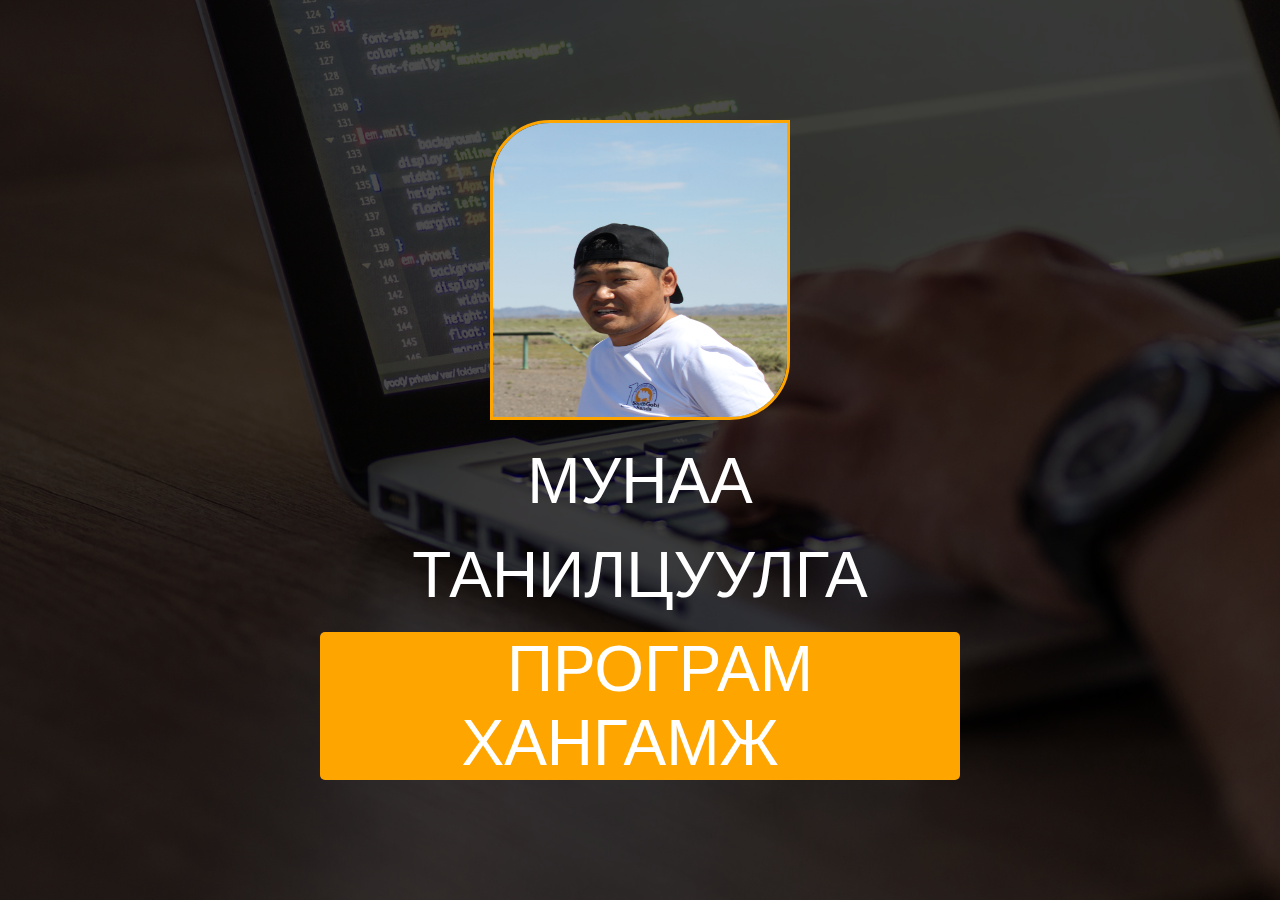
<file: index.html>
<!DOCTYPE html>
<html>
  <head>
    <meta name="viewport" content="width=device-width, initial-scale=1" />
    <link
      href="https://fonts.googleapis.com/css?family=Fira+Code:300,400,500,600,700&display=swap&subset=cyrillic,cyrillic-ext,greek,greek-ext,latin-ext"
      rel="stylesheet"
    />
    <style>
      * {
        box-sizing: border-box;
        margin: 0;
        padding: 0;
      }
      body {
        margin: 0;
        font-family: Arial, Helvetica, sans-serif;
        background-color: #fff;
      }

      .hero-image {
        background-image: url("img/showcase.jpg");
        background-color: #cccccc;
        height: 100vh;
        background-position: center;
        background-repeat: no-repeat;
        background-size: cover;
        position: relative;
      }
      .dark-way {
        width: 100%;
        height: 100%;
        position: absolute;
        top: 0;
        left: 0;
        background-color: rgba(0, 0, 0, 0.7);
      }

      .hero-text {
        text-align: center;
        position: absolute;
        top: 50%;
        left: 50%;
        transform: translate(-50%, -50%);
        color: white;
      }
      .img1 {
        border-top-left-radius: 20%;
        border-bottom-right-radius: 20%;
        height: 18.75rem;
        width: 18.75rem;
        border: 3px solid orange;
      }
      h1 {
        font-weight: 300;
        font-size: 4rem;
        text-transform: uppercase;
        margin-top: 1.25rem;
        margin-bottom: 1.25rem;
      }
      @media screen and (max-width: 1200px) {
        h1 {
          font-size: 2rem;
        }
      }

      button {
        background-color: orange;
        border: none;
        border-radius: 5px;
      }
      button:hover {
        transform: scale(1.1);
        background-image: linear-gradient(
            92deg,
            rgba(168, 168, 168, 0.04) 0%,
            rgba(168, 168, 168, 0.04) 25%,
            rgba(92, 92, 92, 0.04) 25%,
            rgba(92, 92, 92, 0.04) 50%,
            rgba(25, 25, 25, 0.04) 50%,
            rgba(25, 25, 25, 0.04) 75%,
            rgba(50, 50, 50, 0.04) 75%,
            rgba(50, 50, 50, 0.04) 100%
          ),
          linear-gradient(
            255deg,
            rgba(139, 139, 139, 0.04) 0%,
            rgba(139, 139, 139, 0.04) 25%,
            rgba(204, 204, 204, 0.04) 25%,
            rgba(204, 204, 204, 0.04) 50%,
            rgba(211, 211, 211, 0.04) 50%,
            rgba(211, 211, 211, 0.04) 75%,
            rgba(65, 65, 65, 0.04) 75%,
            rgba(65, 65, 65, 0.04) 100%
          ),
          linear-gradient(
            331deg,
            rgba(21, 21, 21, 0.04) 0%,
            rgba(21, 21, 21, 0.04) 25%,
            rgba(63, 63, 63, 0.04) 25%,
            rgba(63, 63, 63, 0.04) 50%,
            rgba(243, 243, 243, 0.04) 50%,
            rgba(243, 243, 243, 0.04) 75%,
            rgba(191, 191, 191, 0.04) 75%,
            rgba(191, 191, 191, 0.04) 100%
          ),
          linear-gradient(
            199deg,
            rgba(165, 165, 165, 0.04) 0%,
            rgba(165, 165, 165, 0.04) 25%,
            rgba(236, 236, 236, 0.04) 25%,
            rgba(236, 236, 236, 0.04) 50%,
            rgba(102, 102, 102, 0.04) 50%,
            rgba(102, 102, 102, 0.04) 75%,
            rgba(159, 159, 159, 0.04) 75%,
            rgba(159, 159, 159, 0.04) 100%
          ),
          linear-gradient(
            302deg,
            rgba(255, 255, 255, 0.04) 0%,
            rgba(255, 255, 255, 0.04) 25%,
            rgba(7, 7, 7, 0.04) 25%,
            rgba(7, 7, 7, 0.04) 50%,
            rgba(249, 249, 249, 0.04) 50%,
            rgba(249, 249, 249, 0.04) 75%,
            rgba(199, 199, 199, 0.04) 75%,
            rgba(199, 199, 199, 0.04) 100%
          ),
          linear-gradient(90deg, rgb(41, 207, 59), rgb(94, 168, 92));
        cursor: pointer;
      }
      button a {
        color: #fff;
        font-size: 4rem;
        text-align: center;
        padding: 2.5rem;
        text-decoration: none;
        text-transform: uppercase;
      }
      @media screen and (max-width: 1200px) {
        button a {
          font-size: 1.3rem;
          padding: 1.5rem, 2rem;
        }
      }
    </style>
    <title>Мунаа</title>
  </head>
  <body>
    <div class="hero-image">
      <div class="dark-way">
        <div class="hero-text">
          <img src="img/image1.jpg" alt="zurag" class="img1" />
          <h1>Мунаа</h1>
          <h1>Танилцуулга</h1>
          <button><a href="program.html">Програм хангамж</a></button>
        </div>
      </div>
    </div>
  </body>
</html>
</file>
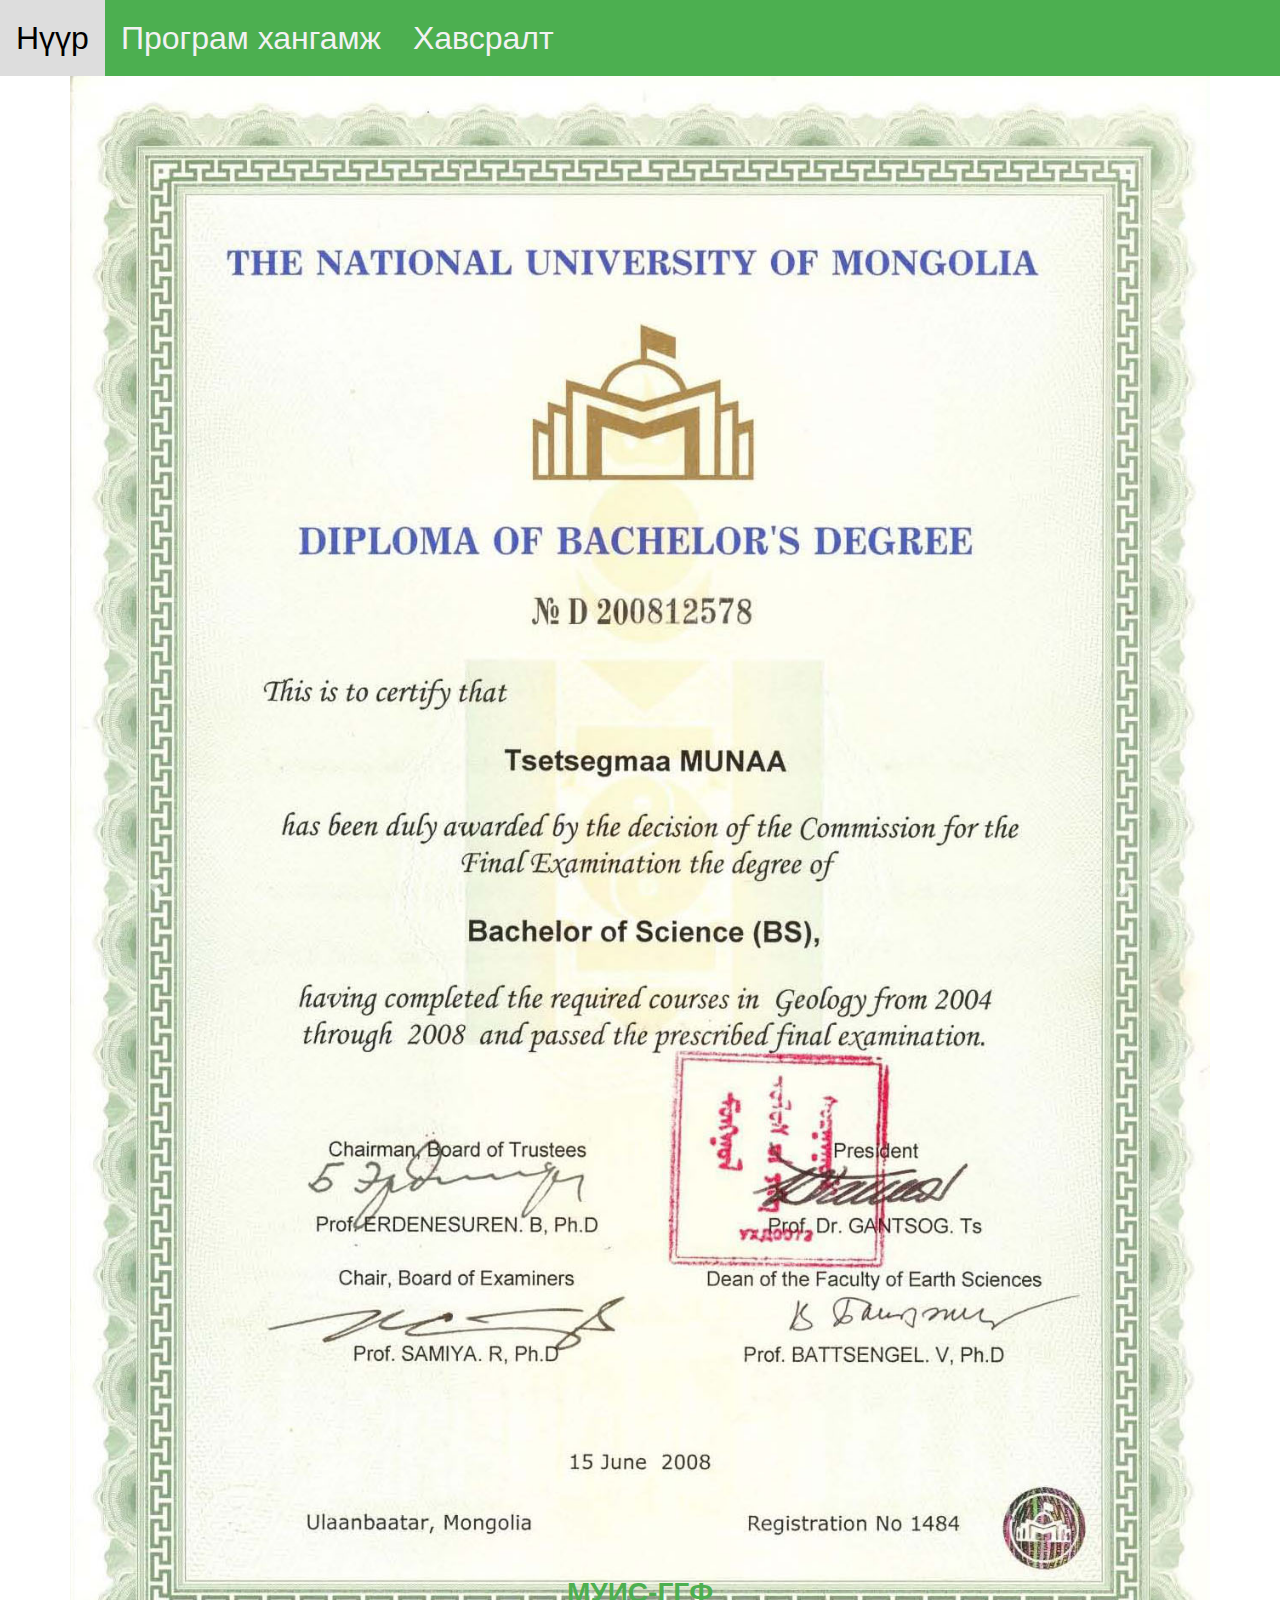
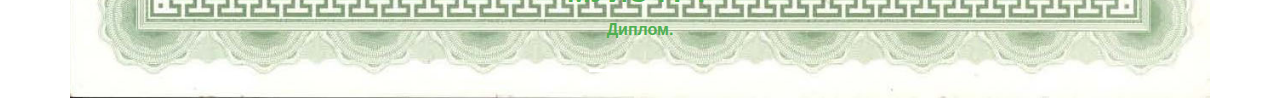
<file: attachment.html>
<!DOCTYPE html>
<html lang="en">
  <head>
    <meta charset="UTF-8" />
    <meta name="viewport" content="width=device-width, initial-scale=1.0" />
    <link
      rel="stylesheet"
      href="https://stackpath.bootstrapcdn.com/bootstrap/4.4.1/css/bootstrap.min.css"
      integrity="sha384-Vkoo8x4CGsO3+Hhxv8T/Q5PaXtkKtu6ug5TOeNV6gBiFeWPGFN9MuhOf23Q9Ifjh"
      crossorigin="anonymous"
    />
    <link
      href="https://fonts.googleapis.com/css?family=Fira+Code:300,400,500,600,700&display=swap&subset=cyrillic,cyrillic-ext,greek,greek-ext,latin-ext"
      rel="stylesheet"
    />

    <link rel="stylesheet" href="css/headstyle.css" />
    <style>
      .carousel-caption h3 {
        color: #4caf50;
        font-weight: bold;
      }
      .carousel-caption p {
        color: #4caf50;
        font-weight: bold;
      }
    </style>
    <title>Хавсралт</title>
  </head>
  <body>
    <header>
      <div class="topnav" id="myTopnav">
        <a href="index.html">Нүүр</a>
        <a href="program.html">Програм хангамж</a>
        <a href="attachment.html" class="active">Хавсралт</a>
        <a href="javascript:void(0);" class="icon" onclick="myFunction()">
          <i class="fa fa-bars"></i>
        </a>
      </div>
    </header>
    <main>
      <div class="container">
        <div class="row">
          <div
            id="carouselExampleCaptions"
            class="carousel slide"
            data-ride="carousel"
          >
            <ol class="carousel-indicators">
              <li
                data-target="#carouselExampleCaptions"
                data-slide-to="0"
                class="active"
              ></li>
              <li data-target="#carouselExampleCaptions" data-slide-to="1"></li>
              <li data-target="#carouselExampleCaptions" data-slide-to="2"></li>
            </ol>
            <div class="carousel-inner">
              <div class="carousel-item active">
                <img src="img/diplom1.jpg" class="d-block w-100" alt="diplom" />
                <div class="carousel-caption d-none d-md-block">
                  <h3>МУИС-ГГФ</h3>
                  <p>Диплом.</p>
                </div>
              </div>
              <div class="carousel-item">
                <img src="img/diplom2.jpg" class="d-block w-100" alt="diplom" />
                <div class="carousel-caption d-none d-md-block">
                  <h3>МУИС-ГГФ</h3>
                  <p>Диплом.</p>
                </div>
              </div>
              <div class="carousel-item">
                <img
                  src="img/absolute.jpg"
                  class="d-block w-100"
                  alt="absolute"
                />
                <div class="carousel-caption d-none d-md-block">
                  <h3>АБСОЛЮТ</h3>
                  <p>Англи хэлний дунд шатны суралцсан гэрчилгээ</p>
                </div>
              </div>
              <div class="carousel-item">
                <img
                  src="img/ehlel1.jpg"
                  class="d-block w-100"
                  alt="ehlel academy"
                />
                <div class="carousel-caption d-none d-md-block">
                  <h3>ЭХЛЭЛ АКАДЕМИ</h3>
                  <p>Програм хангамж</p>
                </div>
              </div>
              <div class="carousel-item">
                <img src="img/program.JPG" class="d-block w-100" alt="muis" />
                <div class="carousel-caption d-none d-md-block">
                  <h3>МУИС-ХШУИС</h3>
                  <p>Програм хангамж</p>
                </div>
              </div>
            </div>
            <a
              class="carousel-control-prev"
              href="#carouselExampleCaptions"
              role="button"
              data-slide="prev"
            >
              <span
                class="carousel-control-prev-icon"
                aria-hidden="true"
              ></span>
              <span class="sr-only">Previous</span>
            </a>
            <a
              class="carousel-control-next"
              href="#carouselExampleCaptions"
              role="button"
              data-slide="next"
            >
              <span
                class="carousel-control-next-icon"
                aria-hidden="true"
              ></span>
              <span class="sr-only">Next</span>
            </a>
          </div>
        </div>
      </div>
    </main>
    <script>
      function myFunction() {
        var x = document.getElementById("myTopnav");
        if (x.className === "topnav") {
          x.className += " responsive";
        } else {
          x.className = "topnav";
        }
      }
    </script>
    <script
      src="https://code.jquery.com/jquery-3.4.1.slim.min.js"
      integrity="sha384-J6qa4849blE2+poT4WnyKhv5vZF5SrPo0iEjwBvKU7imGFAV0wwj1yYfoRSJoZ+n"
      crossorigin="anonymous"
    ></script>
    <script
      src="https://cdn.jsdelivr.net/npm/popper.js@1.16.0/dist/umd/popper.min.js"
      integrity="sha384-Q6E9RHvbIyZFJoft+2mJbHaEWldlvI9IOYy5n3zV9zzTtmI3UksdQRVvoxMfooAo"
      crossorigin="anonymous"
    ></script>
    <script
      src="https://stackpath.bootstrapcdn.com/bootstrap/4.4.1/js/bootstrap.min.js"
      integrity="sha384-wfSDF2E50Y2D1uUdj0O3uMBJnjuUD4Ih7YwaYd1iqfktj0Uod8GCExl3Og8ifwB6"
      crossorigin="anonymous"
    ></script>
  </body>
</html>
</file>
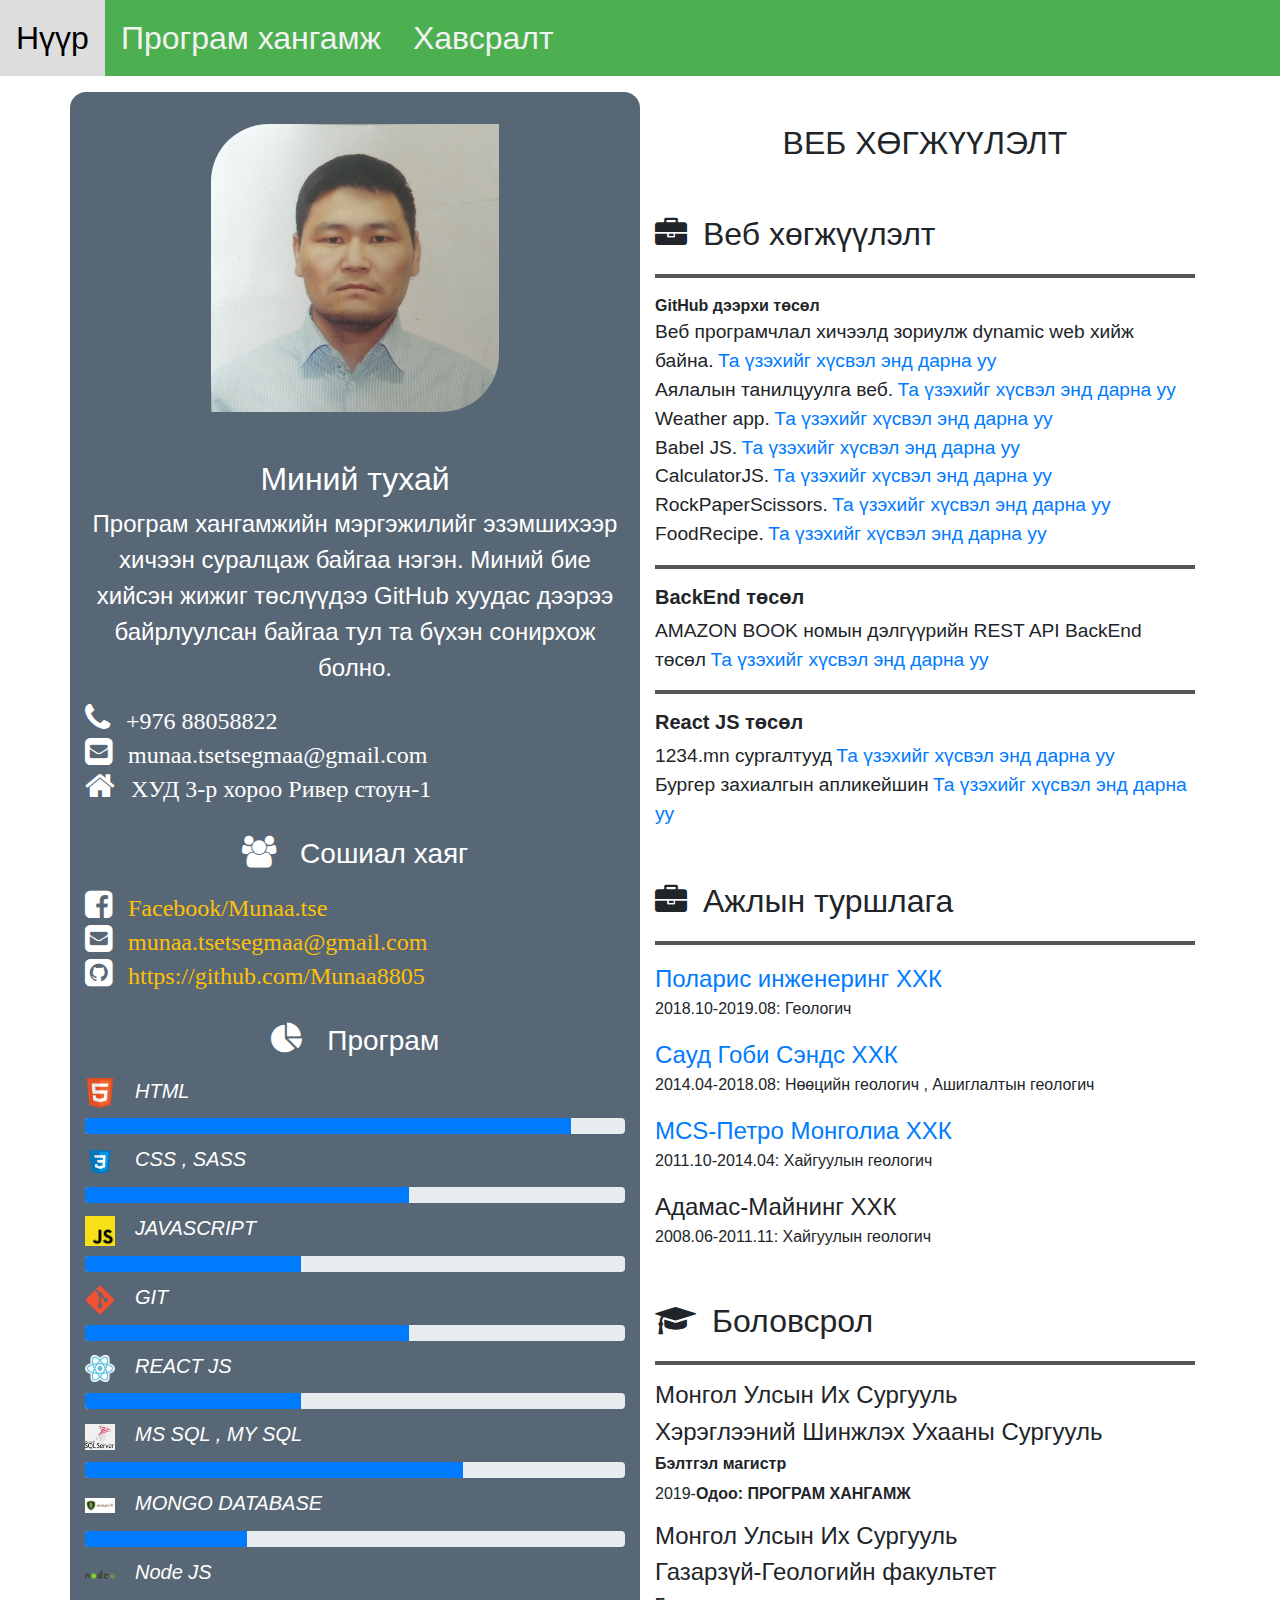
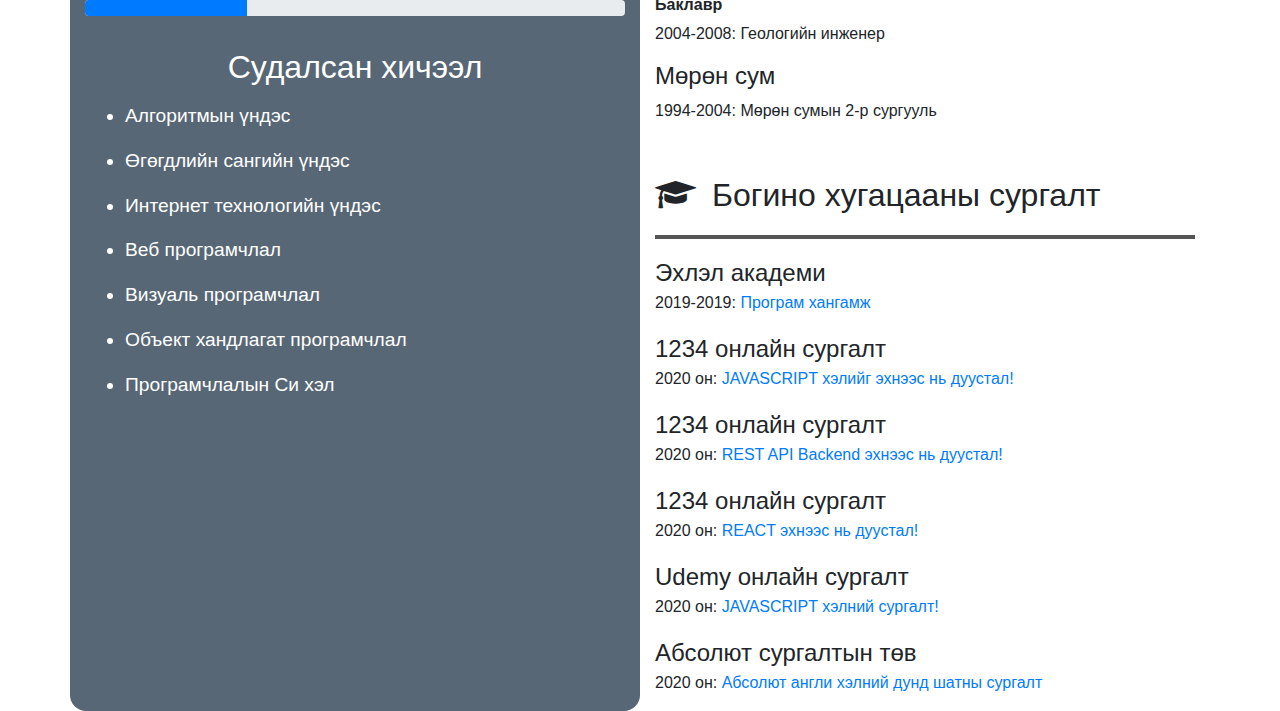
<file: program.html>
<!DOCTYPE html>
<html lang="en">
  <head>
    <meta charset="UTF-8" />
    <meta name="viewport" content="width=device-width, initial-scale=1.0" />
    <link
      rel="stylesheet"
      href="https://stackpath.bootstrapcdn.com/bootstrap/4.4.1/css/bootstrap.min.css"
      integrity="sha384-Vkoo8x4CGsO3+Hhxv8T/Q5PaXtkKtu6ug5TOeNV6gBiFeWPGFN9MuhOf23Q9Ifjh"
      crossorigin="anonymous"
    />
    <link
      rel="stylesheet"
      type="text/css"
      href="https://stackpath.bootstrapcdn.com/font-awesome/4.7.0/css/font-awesome.min.css"
    />
    <link
      href="https://fonts.googleapis.com/css?family=Fira+Code:300,400,500,600,700&display=swap&subset=cyrillic,cyrillic-ext,greek,greek-ext,latin-ext"
      rel="stylesheet"
    />

    <link rel="stylesheet" href="css/headstyle.css" />
    <link rel="stylesheet" href="css/programm.css" />

    <title>Програм хангамж</title>
  </head>
  <body>
    <header>
      <div class="topnav" id="myTopnav">
        <a href="index.html">Нүүр</a>
        <a href="program.html" class="active">Програм хангамж</a>
        <a href="attachment.html">Хавсралт</a>
        <a href="javascript:void(0);" class="icon" onclick="myFunction()">
          <i class="fa fa-bars"></i>
        </a>
      </div>
    </header>
    <main>
      <div class="container">
        <div class="row">
          <div class="col-lg-6 first-section">
            <div class="img">
              <p><img src="img/img1.jpg" alt="" class="src" /></p>
            </div>
            <div>
              <h2>Миний тухай</h2>
              <p class="information">
                Програм хангамжийн мэргэжилийг эзэмшихээр хичээн суралцаж байгаа
                нэгэн. Миний бие хийсэн жижиг төслүүдээ GitHub хуудас дээрээ
                байрлуулсан байгаа тул та бүхэн сонирхож болно.
              </p>
            </div>
            <div class="contactinfo">
              <div class="headInformation">
                <i class="fa fa-phone fa-2x"
                  ><a class="contactinformation">+976 88058822</a></i
                >
              </div>
              <div class="headInformation">
                <i class="fa fa-envelope-square fa-2x" aria-hidden="true"
                  ><a class="contactinformation"
                    >munaa.tsetsegmaa@gmail.com</a
                  ></i
                >
              </div>
              <div class="headInformation">
                <i class="fa fa-home fa-2x" aria-hidden="true"
                  ><a class="contactinformation"
                    >ХУД 3-р хороо Ривер стоун-1
                  </a></i
                >
              </div>
              <div class="headInfo">
                <i class="fa fa-users fa-2x" aria-hidden="true"></i>
                <h3>Сошиал хаяг</h3>
              </div>
              <div class="headInformation">
                <i class="fa fa-facebook-square fa-2x" aria-hidden="true"
                  ><a
                    class="socialMedia text-warning"
                    href="https://www.facebook.com/Munaa.tse"
                    target="_blank"
                    >Facebook/Munaa.tse</a
                  ></i
                >
              </div>
              <div class="headInformation">
                <i class="fa fa-envelope-square fa-2x" aria-hidden="true"
                  ><a class="socialMedia text-warning" href="" target="_blank"
                    >munaa.tsetsegmaa@gmail.com</a
                  ></i
                >
              </div>
              <div class="headInformation">
                <i class="fa fa-github-square fa-2x" aria-hidden="true"
                  ><a
                    class="socialMedia text-warning"
                    href="https://github.com/Munaa8805"
                    target="_blank"
                    >https://github.com/Munaa8805</a
                  ></i
                >
              </div>
            </div>
            <div class="softwareinfo">
              <div class="headInfo">
                <i class="fa fa-pie-chart fa-2x" aria-hidden="true"></i>
                <h3>Програм</h3>
              </div>
              <div class="softwareskill">
                <i
                  ><img src="img/html.png" class="iconlogo" alt="HTML" /><a
                    >HTML</a
                  >
                </i>
                <div class="progress">
                  <div
                    class="progress-bar"
                    role="progressbar"
                    style="width: 90%;"
                    aria-valuenow="25"
                    aria-valuemin="0"
                    aria-valuemax="100"
                  ></div>
                </div>
              </div>
              <div class="softwareskill">
                <i
                  ><img src="img/css.png" class="iconlogo" alt="CSS" /><a
                    >CSS , SASS</a
                  ></i
                >
                <div class="progress">
                  <div
                    class="progress-bar"
                    role="progressbar"
                    style="width: 60%;"
                    aria-valuenow="25"
                    aria-valuemin="0"
                    aria-valuemax="100"
                  ></div>
                </div>
              </div>
              <div class="softwareskill">
                <i
                  ><img src="img/js.png" class="iconlogo" alt="JS" /><a
                    >JAVASCRIPT</a
                  ></i
                >
                <div class="progress">
                  <div
                    class="progress-bar"
                    role="progressbar"
                    style="width: 40%;"
                    aria-valuenow="25"
                    aria-valuemin="0"
                    aria-valuemax="100"
                  ></div>
                </div>
              </div>
              <div class="softwareskill">
                <i
                  ><img src="img/git.png" class="iconlogo" alt="GIT" /><a
                    >GIT</a
                  ></i
                >
                <div class="progress">
                  <div
                    class="progress-bar"
                    role="progressbar"
                    style="width: 60%;"
                    aria-valuenow="25"
                    aria-valuemin="0"
                    aria-valuemax="100"
                  ></div>
                </div>
              </div>
              <div class="softwareskill">
                <i
                  ><img src="img/react.png" class="iconlogo" alt="REACT JS" /><a
                    >REACT JS</a
                  ></i
                >
                <div class="progress">
                  <div
                    class="progress-bar"
                    role="progressbar"
                    style="width: 40%;"
                    aria-valuenow="25"
                    aria-valuemin="0"
                    aria-valuemax="100"
                  ></div>
                </div>
              </div>
              <div class="softwareskill">
                <i
                  ><img src="img/mssql.png" class="iconlogo" alt="REACT JS" /><a
                    >MS SQL , MY SQL</a
                  ></i
                >
                <div class="progress">
                  <div
                    class="progress-bar"
                    role="progressbar"
                    style="width: 70%;"
                    aria-valuenow="25"
                    aria-valuemin="0"
                    aria-valuemax="100"
                  ></div>
                </div>
              </div>
              <div class="softwareskill">
                <i
                  ><img src="img/mongodb.png" class="iconlogo" alt="Mongo database" /><a
                    >MONGO DATABASE</a
                  ></i
                >
                <div class="progress">
                  <div
                    class="progress-bar"
                    role="progressbar"
                    style="width: 30%;"
                    aria-valuenow="25"
                    aria-valuemin="0"
                    aria-valuemax="100"
                  ></div>
                </div>
              </div>
              <div class="softwareskill">
                <i
                  ><img src="img/nodejs.svg" class="iconlogo" alt="Mongo database" /><a
                    >Node JS</a
                  ></i
                >
                <div class="progress">
                  <div
                    class="progress-bar"
                    role="progressbar"
                    style="width: 30%;"
                    aria-valuenow="25"
                    aria-valuemin="0"
                    aria-valuemax="100"
                  ></div>
                </div>
              </div>
            </div>
            <div class="lessons">
              <h2>Судалсан хичээл</h2>
              <ul>
                <li>Алгоритмын үндэс</li>
                <li>Өгөгдлийн сангийн үндэс</li>
                <li>Интернет технологийн үндэс</li>
                <li>Веб програмчлал</li>
                <li>Визуаль програмчлал</li>
                <li>Объект хандлагат програмчлал</li>
                <li>Програмчлалын Си хэл</li>
              </ul>
            </div>
          </div>
          <div class="col-lg-6 second-section">
            <div>
              <h3 class="jobname">
                ВЕБ ХӨГЖҮҮЛЭЛТ
              </h3>
            </div>
            <div class="section">
              <div class="garchig">
                <i
                  class="fa fa-briefcase fa-2x developer"
                  aria-hidden="true"
                ></i
                ><a class="garchigEronhii">Веб хөгжүүлэлт</a>
                <hr>
              </div>
              <div class="section-body">
                <span class="jobName"><b>GitHub дээрхи төсөл</b></span>
                <div class="jobWeb">
                  <div class="jobdiv">
                    <span class="webName"
                      >Веб програмчлал хичээлд зориулж dynamic web хийж
                      байна.</span
                    >
                    <a
                      class="webName"
                      href="https://munaa8805.github.io/WebDevelopmentLesson_V2/"
                      target="_blank"
                      >Та үзэхийг хүсвэл энд дарна уу</a
                    >
                  </div>
                  <div class="jobdiv">
                    <span class="webName">Аялалын танилцуулга веб.</span>
                    <a
                      class="webName"
                      href="https://munaa8805.github.io/Platinum-Travel/#"
                      target="_blank"
                      >Та үзэхийг хүсвэл энд дарна уу</a
                    >
                  </div>
                  <div class="jobdiv">
                    <span class="webName">Weather app.</span>
                    <a
                      class="webName"
                      href="https://munaa8805.github.io/Weather/"
                      target="_blank"
                      >Та үзэхийг хүсвэл энд дарна уу</a
                    >
                  </div>
                  <div class="jobdiv">
                    <span class="webName">Babel JS.</span>
                    <a
                      class="webName"
                      href="https://munaa8805.github.io/babeljs/"
                      target="_blank"
                      >Та үзэхийг хүсвэл энд дарна уу</a
                    >
                  </div>
                  <div class="jobdiv">
                    <span class="webName">CalculatorJS.</span>
                    <a
                      class="webName"
                      href="https://munaa8805.github.io/CalculatorJS/"
                      target="_blank"
                      >Та үзэхийг хүсвэл энд дарна уу</a
                    >
                  </div>
                  <div class="jobdiv">
                    <span class="webName">RockPaperScissors.</span>
                    <a
                      class="webName"
                      href="https://munaa8805.github.io/RockPaperScissors/"
                      target="_blank"
                      >Та үзэхийг хүсвэл энд дарна уу</a
                    >
                  </div>
                  <div class="jobdiv">
                    <span class="webName">FoodRecipe.</span>
                    <a
                      class="webName"
                      href="https://munaa8805.github.io/FoodRecipe/"
                      target="_blank"
                      >Та үзэхийг хүсвэл энд дарна уу</a
                    >
                  </div>
                  <hr/>
                  <h5><strong>BackEnd төсөл</strong></h5>
                  <div class="jobdiv">
                    <span class="webName">AMAZON BOOK номын дэлгүүрийн REST API BackEnd төсөл</span>
                    <a
                      class="webName"
                      href="https://pure-escarpment-52893.herokuapp.com/"
                      target="_blank"
                      >Та үзэхийг хүсвэл энд дарна уу</a
                    >
                  </div>
                  <hr/>
                  <h5><strong>React JS төсөл</strong></h5>
                  <div class="jobdiv">
                    <span class="webName">1234.mn сургалтууд</span>
                    <a
                      class="webName"
                      href="https://reactjs1234.herokuapp.com/"
                      target="_blank"
                      >Та үзэхийг хүсвэл энд дарна уу</a
                    >
                  </div>
                  <div class="jobdiv">
                    <span class="webName">Бургер захиалгын апликейшин</span>
                    <a
                      class="webName"
                      href="https://burgerapp-1234.herokuapp.com/"
                      target="_blank"
                      >Та үзэхийг хүсвэл энд дарна уу</a
                    >
                  </div>
                </div>
              </div>
            </div>
            <div class="section">
              <div class="jobexperience">
                <i class="fa fa-briefcase fa-2x" aria-hidden="true"></i
                ><a class="garchigEronhii">Ажлын туршлага</a>
                <hr />
              </div>
              <div class="job">
                <span
                  ><a class="jobCompany" href="http://polaris.mn/" target="_blank"
                    >Поларис инженеринг ХХК</a
                  ></span
                >
                <p>2018.10-2019.08: Геологич</p>
                <span
                  ><a
                    class="jobCompany"
                    href="https://www.southgobi.com/html/index.php"
                    target="_blank"
                    >Сауд Гоби Сэндс ХХК</a
                  ></span
                >
                <p>
                  2014.04-2018.08: Нөөцийн геологич , Ашиглалтын геологич
                </p>
                <span
                  ><a class="jobCompany" href="https://www.mcs.mn/" target="_blank"
                    >MCS-Петро Монголиа ХХК</a
                  ></span
                >
                <p>2011.10-2014.04: Хайгуулын геологич</p>
                <span class="jobCompany">Адамас-Майнинг ХХК</span>
                <p>2008.06-2011.11: Хайгуулын геологич</p>
              </div> 
            </div>
            <div class="section">
              <div class="educationexperience">
                <i class="fa fa-graduation-cap fa-2x" aria-hidden="true"></i
                ><a class="garchigEronhii">Боловсрол</a>

                <hr />
              </div>
              <div class="university">
                <h4 class="h4">Монгол Улсын Их Сургууль</h4>
                <h5 class="h5">Хэрэглээний Шинжлэх Ухааны Сургууль</h5>
                <h6><b>Бэлтгэл магистр</b></h6>
                <p class="bolobsrol">
                  2019-<b>Одоо:</b> <a class="program"><b>ПРОГРАМ ХАНГАМЖ</b></a>
                </p>
                <h4 class="h4">Монгол Улсын Их Сургууль</h4>
                <h5 class="h5">Газарзүй-Геологийн факультет</h5>
                <h6><b>Баклавр</b></h6>
                <p class="bolobsrol">2004-2008: Геологийн инженер</p>
                <h4 class="h4">Мөрөн сум</h4>
                <p class="bolobsrol">
                  1994-2004: Мөрөн сумын 2-р сургууль
                </p>
              </div>
              <div class="section">
                <div class="educationexperience">
                  <i class="fa fa-graduation-cap fa-2x" aria-hidden="true"></i
                  ><a class="garchigEronhii garchigEronhii_nemelt ">Богино хугацааны сургалт</a>
  
                  <hr />
                </div>
                <div class="university">
                  <span  class="jobCompany">Эхлэл академи</span>
              <p>
                2019-2019:
                <a
                  href="https://www.ehlel.com/ger-bul/ehlel-academy"
                  target="_blank"
                  >Програм хангамж</a
                >
              </p>
              <span  class="jobCompany">1234 онлайн сургалт</span>
              <p>
                2020 он:
                <a href="https://1234.mn/course/77" target="_blank"
                  >JAVASCRIPT хэлийг эхнээс нь дуустал!</a
                >
              </p>
              <span  class="jobCompany">1234 онлайн сургалт</span>
              <p>
                2020 он:
                <a href="https://1234.mn/course/90" target="_blank"
                  >REST API Backend эхнээс нь дуустал!</a
                >
              </p>
              <span  class="jobCompany">1234 онлайн сургалт</span>
              <p>
                2020 он:
                <a href="https://1234.mn/course/80" target="_blank"
                  >REACT эхнээс нь дуустал!</a
                >
              </p>
              <span  class="jobCompany">Udemy онлайн сургалт</span>
              <p>
                2020 он:
                <a href="https://www.udemy.com/" target="_blank"
                  >JAVASCRIPT хэлний сургалт!</a
                >
              </p>
              <span  class="jobCompany">Абсолют сургалтын төв</span>
              <p>
                2020 он:
                <a href="http://www.absolute.mn/" target="_blank"
                  >Абсолют англи хэлний дунд шатны сургалт</a
                >
              </p>
                </div>
            </div>
            <!-- <div class="section">
              <div class="educationexperience">
                <i class="fa fa-graduation-cap fa-2x" aria-hidden="true"></i
                ><a class="garchigEronhii garchigEronhii_nemelt ">Геологи - Уул уурхайн програм</a>

                <hr />
              </div>
              <div class="university">
                <span  class="jobCompany">ArcGIS-ArcMap v.10.4</span>
            <p>
              2009 оноос - Одоо:
              <a
                href="#"
                >Хэрэглээний түвшинд эзэмшсэн. Анхан шатны өгөгдөлийг боловсруулах, 2 хэмжээст зураглал зурах, үр дүнг боловсруулах, хэвлэлтэнд бэлтгэх.</a
              >
            </p>
            <span  class="jobCompany">MapInfo</span>
            <p>
              2010 оноос - Одоо:
              <a href="#" 
                >Хэрэглээний түвшинд эзэмшсэн. Анхан шатны өгөгдөлийг боловсруулж , өгөгдөлийн шинжилгээ хийх, зурган мэдээлэл боловсруулах.</a
              >
            </p>
            <span  class="jobCompany">AutoCad 2012</span>
            <p>
              2014 оноос - Одоо:
              <a href="#" 
                >Хэрэглээний түвшинд эзэмшсэн. 2 хэмжээст загвартай уурхайн дэд бүтцийн зураг зурах , төлөвлөлтийн зураг зурах, тайлангийн хавсралт зурган материал бэлтгэх. </a
              >
            </p>
            <span  class="jobCompany">GEOVIA Minex</span>
            <p>
              2014 оноос - Одоо:
              <a href="#" 
                >Хэрэглээний түвшинд эзэмшсэн. Геологийн 3 хэмжээст загварчлал зохиох, ордын чанрын хяналт хийх , өгөгдлийн санг зохион байгуулж бэлтгэх. Геологийн тайлан , төлөвлөгөөний тооцоололыг нарийвчилан гаргах, хүдрийн агуулгийг хянах.</a
              >
            </p>
              </div>
          </div> -->
          </div>
        </div>
      </div>
    </main>
    <script>
      function myFunction() {
        var x = document.getElementById("myTopnav");
        if (x.className === "topnav") {
          x.className += " responsive";
        } else {
          x.className = "topnav";
        }
      }
    </script>
    <script
      src="https://code.jquery.com/jquery-3.4.1.slim.min.js"
      integrity="sha384-J6qa4849blE2+poT4WnyKhv5vZF5SrPo0iEjwBvKU7imGFAV0wwj1yYfoRSJoZ+n"
      crossorigin="anonymous"
    ></script>
    <script
      src="https://cdn.jsdelivr.net/npm/popper.js@1.16.0/dist/umd/popper.min.js"
      integrity="sha384-Q6E9RHvbIyZFJoft+2mJbHaEWldlvI9IOYy5n3zV9zzTtmI3UksdQRVvoxMfooAo"
      crossorigin="anonymous"
    ></script>
    <script
      src="https://stackpath.bootstrapcdn.com/bootstrap/4.4.1/js/bootstrap.min.js"
      integrity="sha384-wfSDF2E50Y2D1uUdj0O3uMBJnjuUD4Ih7YwaYd1iqfktj0Uod8GCExl3Og8ifwB6"
      crossorigin="anonymous"
    ></script>
  </body>
</html>
</file>
<file: css/headstyle.css>
body {
  margin: 0;
  font-family: Arial, Helvetica, sans-serif;
  font-size: 16px;
}

.topnav {
  overflow: hidden;
  background-color: #4caf50;
}

.topnav a {
  float: left;
  display: block;
  color: #f2f2f2;
  text-align: center;
  padding: 14px 16px;
  text-decoration: none;
  font-size: 2rem;
}

.topnav a:hover {
  background-color: #ddd;
  color: black;
}

.topnav .icon {
  display: none;
}

@media screen and (max-width: 1200px) {
  .topnav a:not(:first-child) {
    display: none;
  }
  .topnav a.icon {
    float: right;
    display: block;
  }
}

@media screen and (max-width: 1200px) {
  .topnav.responsive {
    position: relative;
  }
  .topnav.responsive .icon {
    position: absolute;
    right: 0;
    top: 0;
  }
  .topnav.responsive a {
    float: none;
    display: block;
    text-align: left;
  }
}
</file>
<file: css/programm.css>
.container {
  margin-top: 1rem;
}
.col-lg-6 {
  width: 100%;
}
.first-section {
  background-color: #586776;
  border-radius: 1rem;
  color: white;
}
/* .second-section {
  background-color: #00ff83;
} */
.img p {
  width: 100%;
  text-align: center;
  margin-top: 2rem;
}

.src {
  height: 18rem;
  width: 18rem;
  border-top-left-radius: 20%;
  border-bottom-right-radius: 20%;
  margin-bottom: 2rem;
  border-radius: 5px solid #4caf50;
}

h2 {
  text-align: center;
}
.information {
  text-justify: center;
  text-align: center;
  line-height: 1.5;
  font-size: 1.5rem;
}
.contactinformation {
  color: #222;
  font-size: 1.5rem;
  margin-bottom: 2rem;
  margin-left: 1rem;
}
@media screen and (max-width: 576px) {
  .contactinformation {
    font-size: 1.1rem;
  }
}
@media screen and (min-width: 576px) {
  .contactinformation {
    font-size: 1.5rem;
  }
}
.accountinfo a {
  color: #222;
  font-size: 1.5rem;
  margin-bottom: 10px;
}
.socialMedia {
  margin-left: 1rem;
  font-size: 1.5rem;
}
@media screen and (max-width: 576px) {
  .socialMedia {
    font-size: 1.1rem;
  }
}
@media screen and (min-width: 576px) {
  .socialMedia {
    font-size: 1.5rem;
  }
}
.headInfo {
  margin-top: 1.25rem;
  margin-bottom: 0.625rem;
  text-align: center;
  margin-top: 2rem;
}
.headInfo i {
  display: inline-block;
}
.headInfo h3 {
  display: inline-block;
  margin-left: 1.25rem;
}
.headInformation i {
  display: inline-block;
}
.softwareskill {
  margin-top: 0.625rem;
  width: 100%;
  justify-content: center;
  align-items: center;
}
.softwareskill a {
  margin-left: 1.25rem;
  font-size: 1.25rem;
  color: #222;
  color: white;
}
.progress {
  width: 100%;
  margin-top: 0.625rem;
}
.iconlogo {
  width: 1.875rem;
  height: 1.875rem;
  object-fit: contain;
}
.lessons {
  margin-top: 2rem;
}
.lessons ul li {
  margin-top: 1rem;
  font-size: 1.2rem;
}
.lessons ul li:hover {
  transform: scale(1.1);
  cursor: pointer;
  margin-left: 1rem;
}
/*
second section
*/
.jobname {
  text-align: center;
  margin-top: 2rem;
  font-size: 2rem;
}
.developer {
  display: inline-block;
}
hr {
  border: 2px solid #555;
}
.garchigEronhii {
  font-size: 2rem;
  margin-left: 1rem;
}
@media screen and (max-width: 576px) {
  .garchigEronhii {
    font-size: 1.5rem;
  }
}
@media screen and (max-width: 576px) {
  .garchigEronhii_nemelt {
    font-size: 1.1rem;
  }
}
@media screen and (min-width: 576px) {
  .garchigEronhii {
    font-size: 2rem;
  }
}
@media screen and (min-width: 576px) {
  .garchigEronhii_nemelt {
    font-size: 2rem;
  }
}

.section {
  margin-top: 3rem;
}
.jobdiv {
  font-size: 1rem;
  line-height: 1.5;
}
.webName {
  font-size: 1.2rem;
}
.jobCompany {
  font-size: 1.5rem;
}
@media screen and (max-width: 576px) {
  .jobCompany {
    font-size: 1.3rem;
  }
}
@media screen and (min-width: 576px) {
  .jobCompany {
    font-size: 1.5rem;
  }
}
@media screen and (max-width: 576px) {
  .h4 {
    font-size: 1.3rem;
  }
}
@media screen and (min-width: 576px) {
  .h4 {
    font-size: 1.5rem;
  }
}
@media screen and (max-width: 576px) {
  .h5 {
    font-size: 1.1rem;
  }
}
@media screen and (min-width: 576px) {
  .h5 {
    font-size: 1.5rem;
  }
}
</file>
